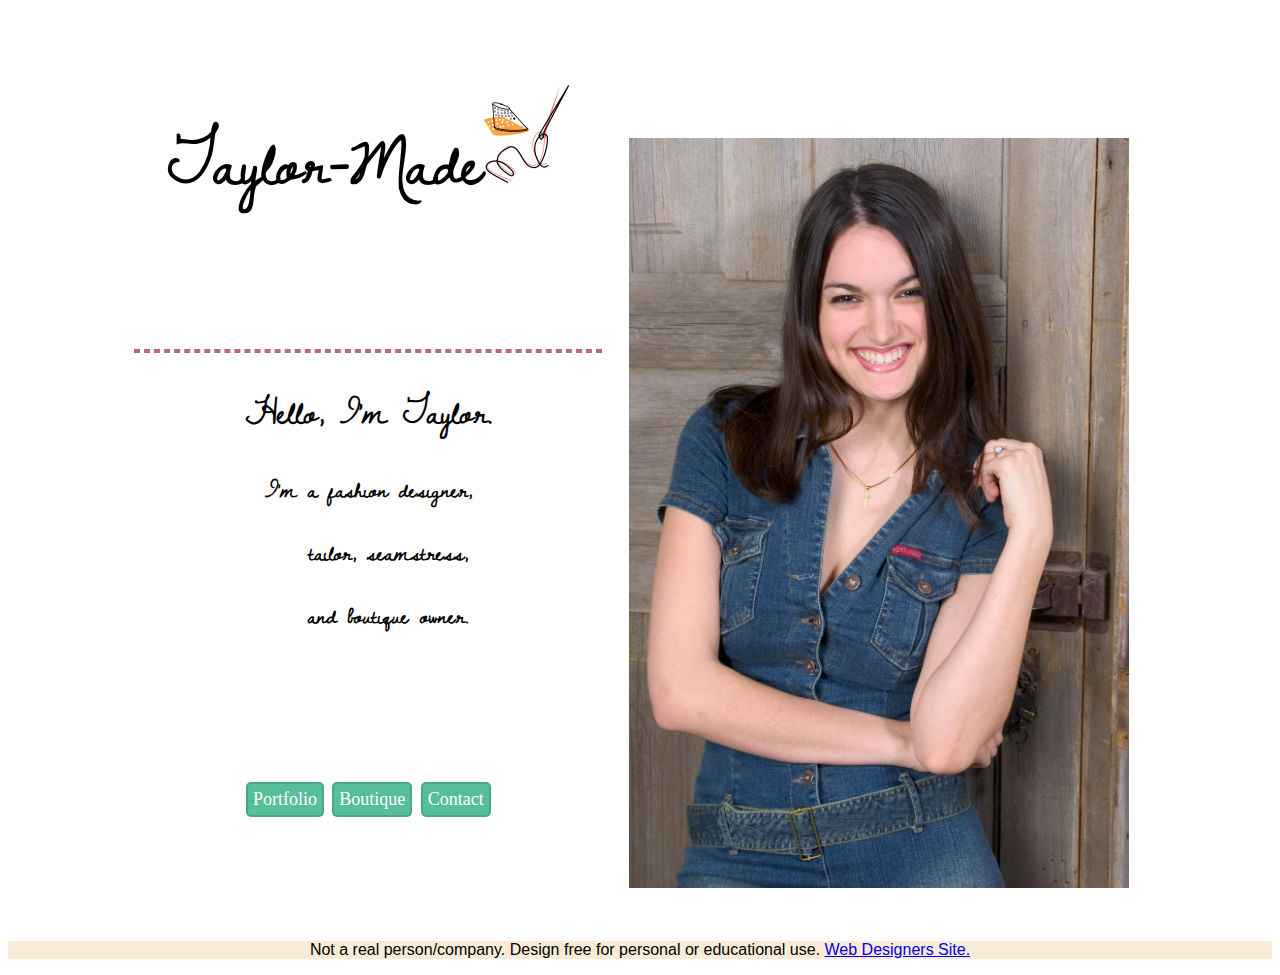
<file: index.html>
<!DOCTYPE html>
<html lang="en">
<head>
    <meta charset="UTF-8">
    <meta name="viewport" content="width=device-width, initial-scale=1.0">
    <title>Taylor-Made</title>
    <link rel="stylesheet" href="styles.css">
</head>
<body>
      
<div class="grid-container">
    <div class="logo"><h1 class="logo">Taylor-Made<img src="logo/Needle_Thread_And_Timble_clip_art_small.png"></h1></div>
   
    <div class="subhead"> <hr class="sewing"> 
        <h2>Hello, I'm Taylor.</h2>
        <h3>I'm a fashion designer,</h3>
        <h3 class="indent">tailor, seamstress,</h3>
        <h3 class="indent">and boutique owner.</h3></div> 
    <div class="buttons">
            <a  href="portfolio.html"><button class="btn">Portfolio</button></a>
            <button class="btn" onclick="openBoutique()">Boutique</button>
            <button class="btn" onclick="openContact()">Contact</button></div>
    <div class="profilepic">
        <img class="taylor hide" src="taylor.jpg"></div>
  </div>


    <div class="footer">
        <p>Not a real person/company. Design free for personal or educational use. <a href="http://andreacrofoot.name">Web Designers Site.</a></p>
      </div>



      <div id="myContact" class="overlay">

        <!-- Button to close the overlay navigation -->
        <a href="javascript:void(0)" class="closebtn" onclick="closeContact()">&times;</a>
        
        <!-- Overlay content -->
        <div class="overlay-content">
        <form method="POST" action="index.php" id="contact-form">
        <p><label>First Name:</label> <br><input name="name" type="text" /></p>
        <p><label>Email Address:</label><br> <input style="cursor: pointer;" name="email" type="text" /></p>
        <p><label>Message:</label>  <br><textarea style="width:40%;height:10%;" name="message"></textarea> </p>
        
        <p><button class="btn" type="submit" name="submit">Send Message</button></p>
        </form>
        </div>
        
        </div>
        
 <!-- The overlay -->
 <div id="myBoutique" class="overlay">

    <!-- Button to close the overlay navigation -->
    <a href="javascript:void(0)" class="closebtn" onclick="closeBoutique()">&times;</a>
    
    <!-- Overlay content -->
    <div class="overlay-content">
        <div class="grid-container-botique">
        <div class="img hide"><img src="streetshop.jpg" width="400px"></div>
        <div class="address">  <h1>Taylor-Made</h1>
            <h6>#555-462-8401</h6>
            <h6>123 N Main</h6>
            <h6>Some City, ST USA</h6></div>
            <div class="map">
                <iframe
                width="450"
                height="250"
                frameborder="0" style="border:0"
                referrerpolicy="no-referrer-when-downgrade"
                src="https://www.google.com/maps/embed/v1/place?key=AIzaSyDTe16S6Ouoc0dLxeFuOcdurD7W4LeWMBk&q=riverfrontpark"
                allowfullscreen>
              </iframe>
            </div>
    </div>
    </div>
    
    </div>

    <script>
        /* Open when someone clicks on the span element */
  function openBoutique() {
    document.getElementById("myBoutique").style.width = "100%";
  }
  
  /* Close when someone clicks on the "x" symbol inside the overlay */
  function closeBoutique() {
    document.getElementById("myBoutique").style.width = "0%";
  }   

        /* Open when someone clicks on the span element */
function openContact() {
  document.getElementById("myContact").style.width = "100%";
}

/* Close when someone clicks on the "x" symbol inside the overlay */
function closeContact() {
  document.getElementById("myContact").style.width = "0%";
}   
      </script>

</body>
</html>
</file>
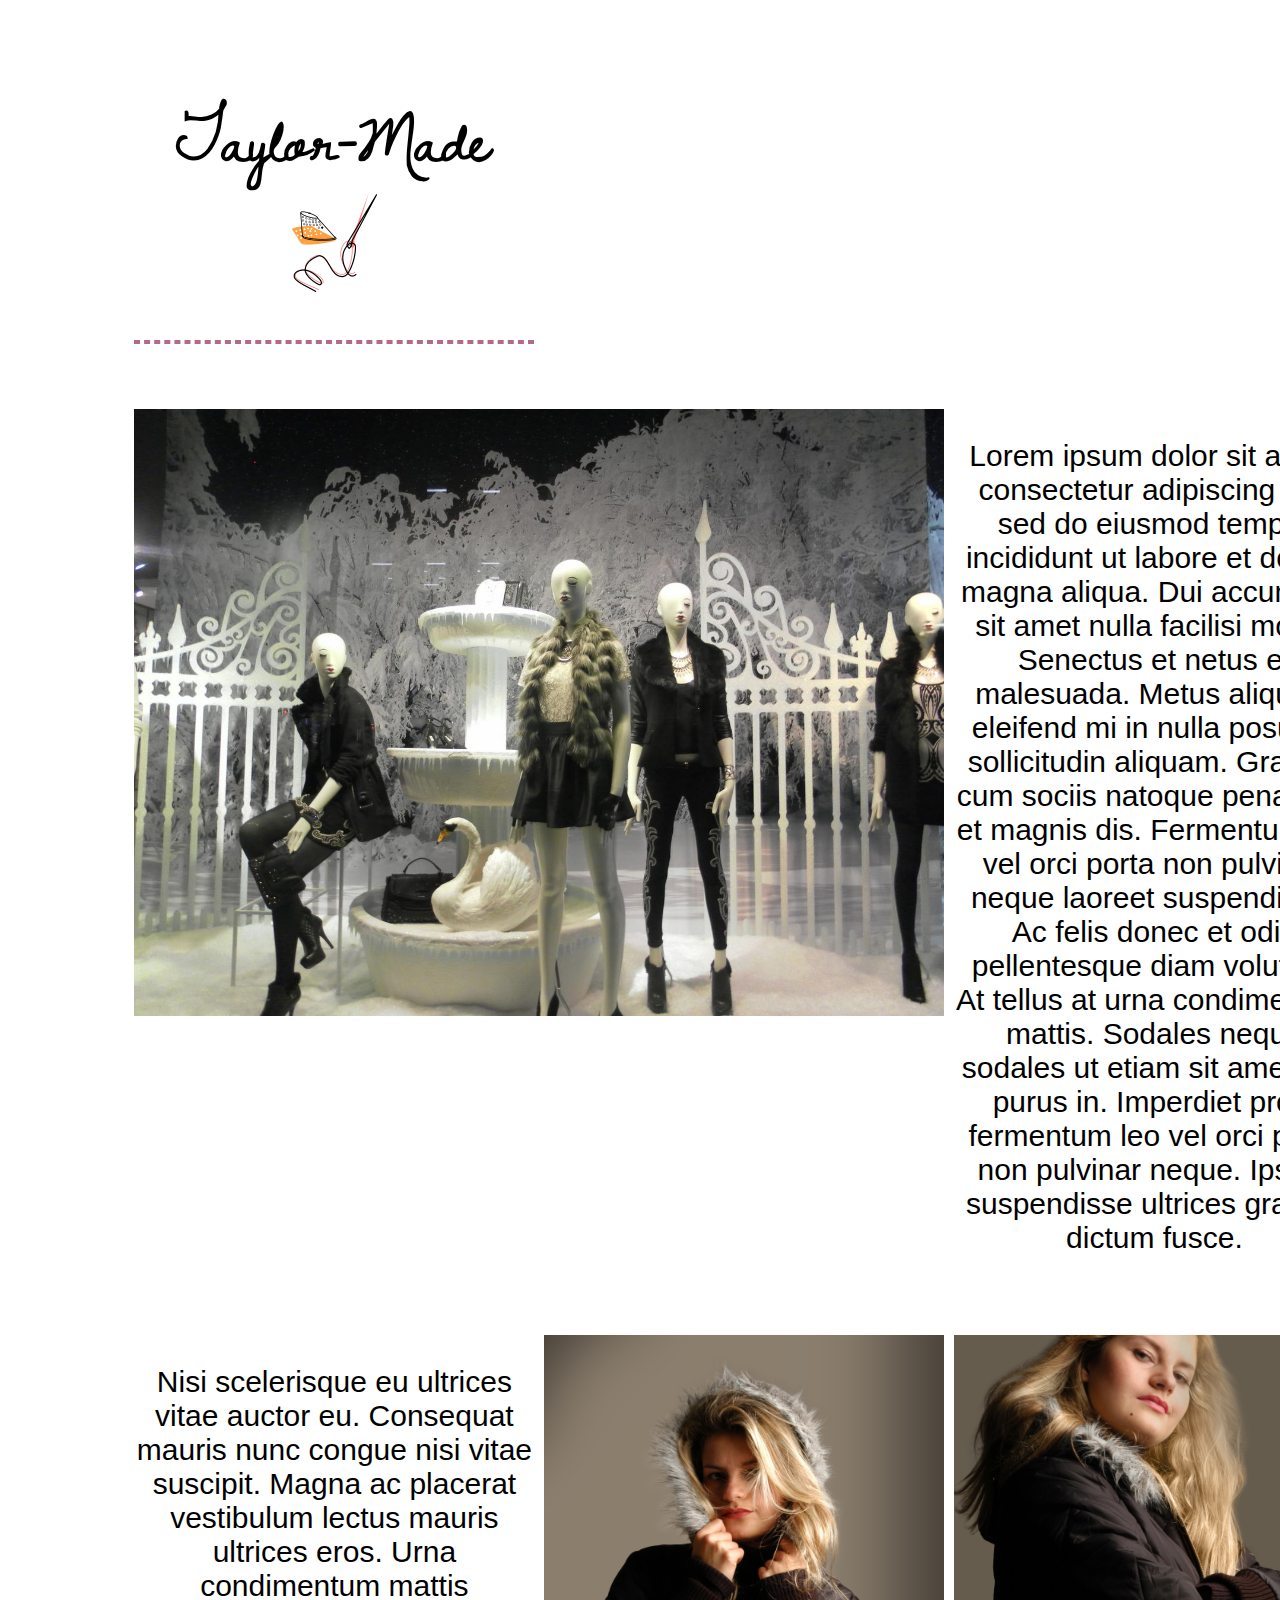
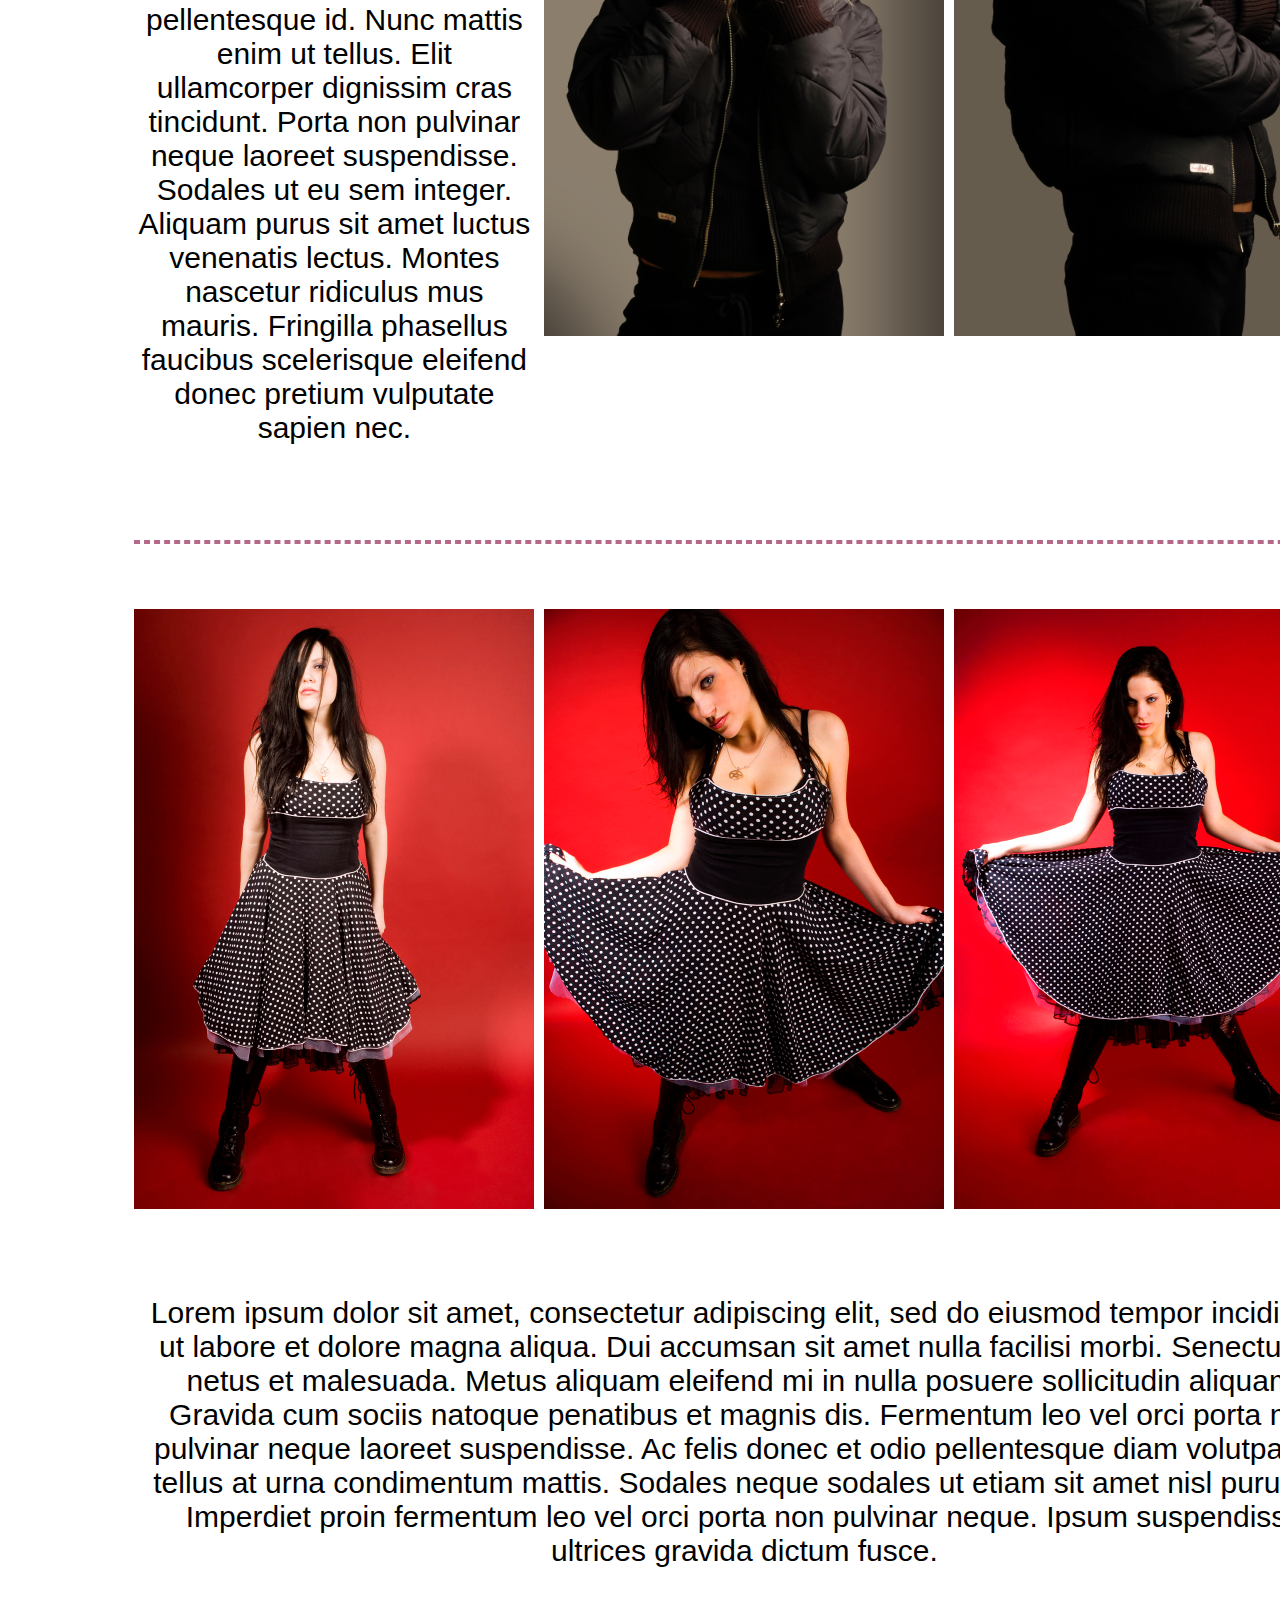
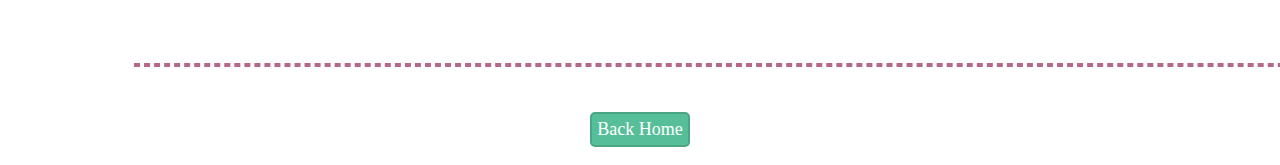
<file: portfolio.html>
<!DOCTYPE html>
<html lang="en">
<head>
    <meta charset="UTF-8">
    <meta name="viewport" content="width=device-width, initial-scale=1.0">
    <title>Taylor-Made</title>
    <link rel="stylesheet" href="styles.css">
</head>
<body>
      
<div class="grid-container-portfolio">
    <div id="logo"><a class="nostyle" href="index.html"><h1 class="logo">Taylor-Made<img src="logo/Needle_Thread_And_Timble_clip_art_small.png"></h1></a><hr class="sewing"></div>

    <div class="img1"><img class="img1" src="windowdisplay.jpg"></div>
    <div class="txt1"><p>Lorem ipsum dolor sit amet, consectetur adipiscing elit, sed do eiusmod tempor incididunt ut labore et dolore magna aliqua. Dui accumsan sit amet nulla facilisi morbi. Senectus et netus et malesuada. Metus aliquam eleifend mi in nulla posuere sollicitudin aliquam. Gravida cum sociis natoque penatibus et magnis dis. Fermentum leo vel orci porta non pulvinar neque laoreet suspendisse. Ac felis donec et odio pellentesque diam volutpat. At tellus at urna condimentum mattis. Sodales neque sodales ut etiam sit amet nisl purus in. Imperdiet proin fermentum leo vel orci porta non pulvinar neque. Ipsum suspendisse ultrices gravida dictum fusce. </p></div>
    <div class="txt2"><p>Nisi scelerisque eu ultrices vitae auctor eu. Consequat mauris nunc congue nisi vitae suscipit. Magna ac placerat vestibulum lectus mauris ultrices eros. Urna condimentum mattis pellentesque id. Nunc mattis enim ut tellus. Elit ullamcorper dignissim cras tincidunt. Porta non pulvinar neque laoreet suspendisse. Sodales ut eu sem integer. Aliquam purus sit amet luctus venenatis lectus. Montes nascetur ridiculus mus mauris. Fringilla phasellus faucibus scelerisque eleifend donec pretium vulputate sapien nec.</p></div>
    <div class="img2"><img src="puffercoat1.jpg" width="400px"></div>
    <div class="img3"><img src="puffercoat2.jpg" width="400px"></div>
    <div class="hr"><hr class="sewing"></div>
    <div class="img4"><img src="polkadotdress1.jpg" width="400px"></div>
    <div class="img5"><img src="polkadotdress2.jpg" width="400px"></div>
    <div class="img6"><img src="polkadotdress3.jpg" width="400px"></div>
    <div class="txt3"><p>Lorem ipsum dolor sit amet, consectetur adipiscing elit, sed do eiusmod tempor incididunt ut labore et dolore magna aliqua. Dui accumsan sit amet nulla facilisi morbi. Senectus et netus et malesuada. Metus aliquam eleifend mi in nulla posuere sollicitudin aliquam. Gravida cum sociis natoque penatibus et magnis dis. Fermentum leo vel orci porta non pulvinar neque laoreet suspendisse. Ac felis donec et odio pellentesque diam volutpat. At tellus at urna condimentum mattis. Sodales neque sodales ut etiam sit amet nisl purus in. Imperdiet proin fermentum leo vel orci porta non pulvinar neque. Ipsum suspendisse ultrices gravida dictum fusce. </p></div>
    <div class="hr2"><hr class="sewing"></div>

</div>
    <center><a  href="index.html"><button class="btn">Back Home</button></a></center>
   
</body>
</html>
</file>
<file: styles.css>
@import url('https://fonts.googleapis.com/css2?family=Dawning+of+a+New+Day&display=swap');

* {
  font-family: 'Segoe UI', Tahoma, Geneva, Verdana, sans-serif;
}

h1 {
    font-family: 'Dawning of a New Day', cursive;
    font-size: 68px;
    padding: 0px;
}
#subheading {
    width: 50%;
    padding: 0px;
}
#subheading-img {
    width: 30%;
}
#subheading-text {
    width: 40%;
    padding-left: 10%;
}
.indent {
    padding-left: 40px;
}
h2 {
    font-family: 'Dawning of a New Day', cursive;
    font-size: 36px;
    padding: 0px;
}
h3 {
    font-family: 'Dawning of a New Day', cursive;
    font-size: 24px;
    padding: 0px;
}
.taylor {
    width: 500px;
    padding-top: 100px;
}
@media only screen and (max-width: 900px) { 
    .hide {
        display: none;
    }
}

.logo {
    margin-bottom: 0px;
    padding-bottom: 0px;
}

/* grid */


.logo { grid-area: logo; }
.img { grid-area: img; }
.subhead { grid-area: subhead; }
.buttons { grid-area: buttons; }
.profilepic { grid-area: profilepic; }

.grid-container {
  display: grid;
  grid-template-areas:
    'logo logo profilepic'
    'subhead subhead  profilepic'
    'buttons buttons  profilepic';
  gap: 10px;
  background-color: #fff;
  padding: 10px;
  margin: auto;
  width: 80%;
}

.grid-container > div {
  background-color: rgba(255, 255, 255, 0.8);
  text-align: center;
  padding: 20px 0;
  font-size: 30px;
}

hr.sewing {
    border: 2px dashed #b5698a;
}

.btn {
    background-color: #56bf99;
    border: 2px solid #4ba684;
    cursor: pointer;
    font-family: 'sans serif';
    color: #fff;
    border-radius: 5px;
    font-size: large;
    margin-bottom: 10px;
    padding: 5px;
}

.footer {
    left: 0;
    bottom: 0;
    width: 100%;
    background-color: antiquewhite;
    color: black;
    text-align: center;
  }




  /* The Overlay (background) */
 .overlay {
    /* Height & width depends on how you want to reveal the overlay (see JS below) */   
    height: 100%;
    width: 0;
    position: fixed; /* Stay in place */
    z-index: 1; /* Sit on top */
    left: 0;
    top: 0;
    background-color: rgb(0,0,0); /* Black fallback color */
    background-color: rgba(0,0,0, 0.9); /* Black w/opacity */
    overflow-x: hidden; /* Disable horizontal scroll */
    transition: 0.5s; /* 0.5 second transition effect to slide in or slide down the overlay (height or width, depending on reveal) */
  }
  
  /* Position the content inside the overlay */
  .overlay-content {
    position: relative;
    top: 25%; /* 25% from the top */
    width: 100%; /* 100% width */
    text-align: center; /* Centered text/links */
    margin-top: 30px; /* 30px top margin to avoid conflict with the close button on smaller screens */
    color: #fff;
  }
  
  /* The navigation links inside the overlay */
  .overlay a {
    padding: 8px;
    text-decoration: none;
    font-size: 36px;
    color: #818181;
    display: block; /* Display block instead of inline */
    transition: 0.3s; /* Transition effects on hover (color) */
  }
  
  /* When you mouse over the navigation links, change their color */
  .overlay a:hover, .overlay a:focus {
    color: #f1f1f1;
  }
  
  /* Position the close button (top right corner) */
  .overlay .closebtn {
    position: absolute;
    top: 20px;
    right: 45px;
    font-size: 60px;
  }
  
  /* When the height of the screen is less than 450 pixels, change the font-size of the links and position the close button again, so they don't overlap */
  @media screen and (max-height: 450px) {
    .overlay a {font-size: 20px}
    .overlay .closebtn {
      font-size: 40px;
      top: 15px;
      right: 35px;
    }
  } 
  



  /* botique grid */
  /* grid */


.address { grid-area: address; }
.map { grid-area: map; }
.img { grid-area: img; }

.grid-container-botique {
  display: grid;
  grid-template-areas:
    'address img'
    'map img';
  gap: 10px;
  padding: 10px;
  margin: auto;
  width: 80%;
}

.grid-container > div {
  background-color: rgba(255, 255, 255, 0.8);
  text-align: center;
  padding: 20px 0;
  font-size: 30px;
}

.address {
    color: antiquewhite;
}


input[type=text], textarea {
  width: 40%;
  padding: 12px 20px;
  margin: 8px 0;
  box-sizing: border-box;
  border: 3px solid #ccc;
  -webkit-transition: 0.5s;
  transition: 0.5s;
  outline: none;
}

input[type=text]:focus, textarea:focus {
  border: 3px solid #555;
}



.logo { grid-area: logo; }
.img1 { grid-area: img1; }
.txt1 { grid-area: txt1; }
.txt2 { grid-area: txt2; }
.img2 { grid-area: img2; }
.img3 { grid-area: img3; }
.txt3 { grid-area: txt3; }
.img4 { grid-area: img4; }
.img5 { grid-area: img5; }
.img6 { grid-area: img6; }
.hr {grid-area: hr;}
.hr2 {grid-area: hr2;}
@media screen and (min-width: 900px) {
.grid-container-portfolio {
  display: grid;
  grid-template-areas:
    'logo logo logo'
    'img1 img1 txt1'
    'txt2 img2 img3'
    'hr hr hr'
    'img4 img5 img6'
    'txt3 txt3 txt3'
    'hr2 hr2 hr2';
  gap: 10px;
  background-color: white;
  padding: 10px;
  margin: auto;
  width: 80%;
}

.img1 { width: 100%; }
}
.grid-container-portfolio > div {
  background-color: rgba(255, 255, 255, 0.8);
  text-align: center;
  padding: 20px 0;
  font-size: 30px;
}
@media screen and (max-width: 900px) {
  .grid-container-portfolio {
    display: grid;
    grid-template-areas:
      'logo'
      'img1'
      'txt1'
      'txt2' 
      'img2'
      'img3'
      'hr'
      'img4'
      'img5'
      'img6'
      'txt3'
      'hr2';
    gap: 10px;
    background-color: white;
    padding: 10px;
    margin: auto;
    width: 500px;
  }
  .img1 { width: 450px; }
} 
.nostyle {
  text-decoration: none;
  color: black;
}
</file>
